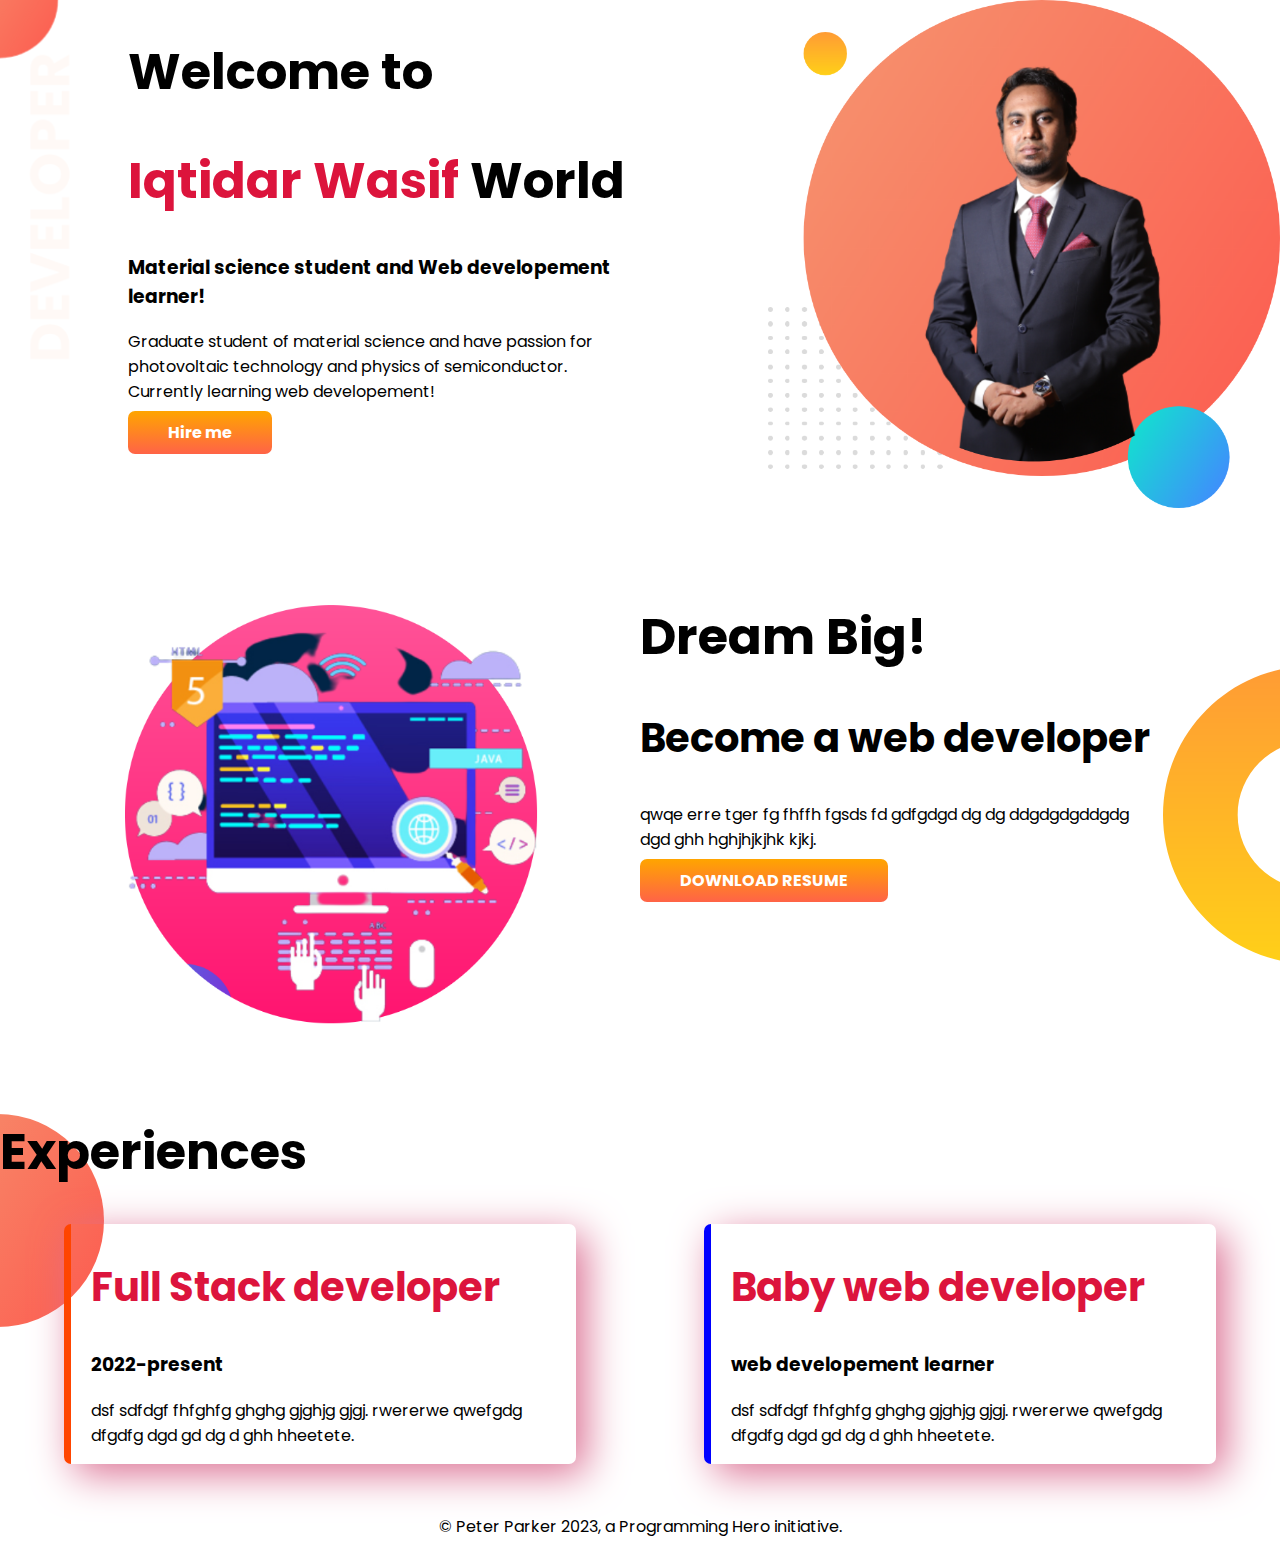
<file: index.html>
<!DOCTYPE html>
<html lang="en">

<head>
    <meta charset="UTF-8">
    <meta http-equiv="X-UA-Compatible" content="IE=edge">
    <meta name="viewport" content="width=device-width, initial-scale=1.0">
    <title>Iqtidar Portfolio</title>
    <link rel="preconnect" href="https://fonts.googleapis.com">
    <link rel="preconnect" href="https://fonts.gstatic.com" crossorigin>
    <link href="https://fonts.googleapis.com/css2?family=Poppins:ital@1&display=swap" rel="stylesheet">
    <link rel="stylesheet" href="style.css">
</head>

<body>
    <section class="top_banner flexible_top">
        <div class="sizes">
            <h1>Welcome to</h1>
            <h1><span class="color_change">Iqtidar Wasif</span> World </h1>
            <h3>Material science student and Web developement learner!</h3>
            <p>
                Graduate student of material science and have passion for photovoltaic technology and physics of
                semiconductor.
                Currently learning web developement!
            </p>
            <a class="linkbutton" target="_blank" href="https://www.linkedin.com/in/iqtidar-wasif-b0329b135/">Hire
                me</a>
        </div>

        <div class="sizes">
            <img src="showOff/my-bg.png" alt="">
        </div>
    </section>
    <section class="dream_big flexible_top">
        <div class="edit">
            <img src="showOff/my-bg2.png" alt="">
        </div>
        <div class="edit">
            <h1>Dream Big!</h1>
            <h2>Become a web developer</h2>
            <p>qwqe erre tger fg fhffh fgsds fd gdfgdgd dg dg ddgdgdgddgdg dgd ghh hghjhjkjhk kjkj.</p>
            <a class="linkbutton" target="_blank" href="http://">DOWNLOAD RESUME</a>
        </div>

    </section>
    <section class="experience_area">
        <h1>Experiences</h1>
        <div class="flexible_top">
            <div id="full_stack" class="experience_item">
                <h2 class="color_change">Full Stack developer</h2>
                <h3>2022-present</h3>
                <p>dsf sdfdgf fhfghfg ghghg gjghjg gjgj. rwererwe qwefgdg dfgdfg dgd gd dg d ghh hheetete.</p>
            </div>
            <div id="baby" class="experience_item">
                <h2 class="color_change">Baby web developer</h2>
                <h3>web developement learner</h3>
                <p>dsf sdfdgf fhfghfg ghghg gjghjg gjgj. rwererwe qwefgdg dfgdfg dgd gd dg d ghh hheetete.</p>
            </div>
        </div>

    </section>

</body>
<footer>
    <p>© Peter Parker 2023, a Programming Hero initiative.</p>
</footer>

</html>
</file>
<file: style.css>
body {
    font-family: 'Poppins', sans-serif;
    margin: 0;
}

h1 {
    font-size: 50px;
}

h2 {
    font-size: 40px;
}

.color_change {
    color: crimson;
}

.flexible_top {
    display: flex;
    margin-bottom: 50px;
}



.sizes {
    width: 100%;
    padding-left: 10%;
}

.sizes img {
    width: 100%;
    padding-right: 10%;
}

.linkbutton {
    text-decoration: none;
    background-image: linear-gradient(orange, tomato);
    padding: 10px 40px;
    border-radius: 7px;
    color: white;
    font-weight: bold;
}

.top_banner {
    background-image: url(images/top-banner.png);
    background-repeat: no-repeat;
}

.edit img {
    width: 100%;
    padding-left: 10%;
}

.edit {
    width: 100%;
    padding-right: 10%;
}

.dream_big {
    background-image: url(images/dream-bg.png);
    background-repeat: no-repeat;
    background-position: right;
    margin-right: 0;
}

.experience_item {
    box-shadow: 10px 10px 40px palevioletred;
    width: 100%;
    margin-left: 5%;
    margin-right: 5%;
    padding-left: 20px;
    border-radius: 7px;
}

.experience_area {
    background-image: url(images/exp-bg.png);
    background-repeat: no-repeat;
}

#full_stack {
    border-left: 7px solid orangered;
}

#baby {
    border-left: 7px solid blue;
}

footer p {
    text-align: center;
}
</file>
